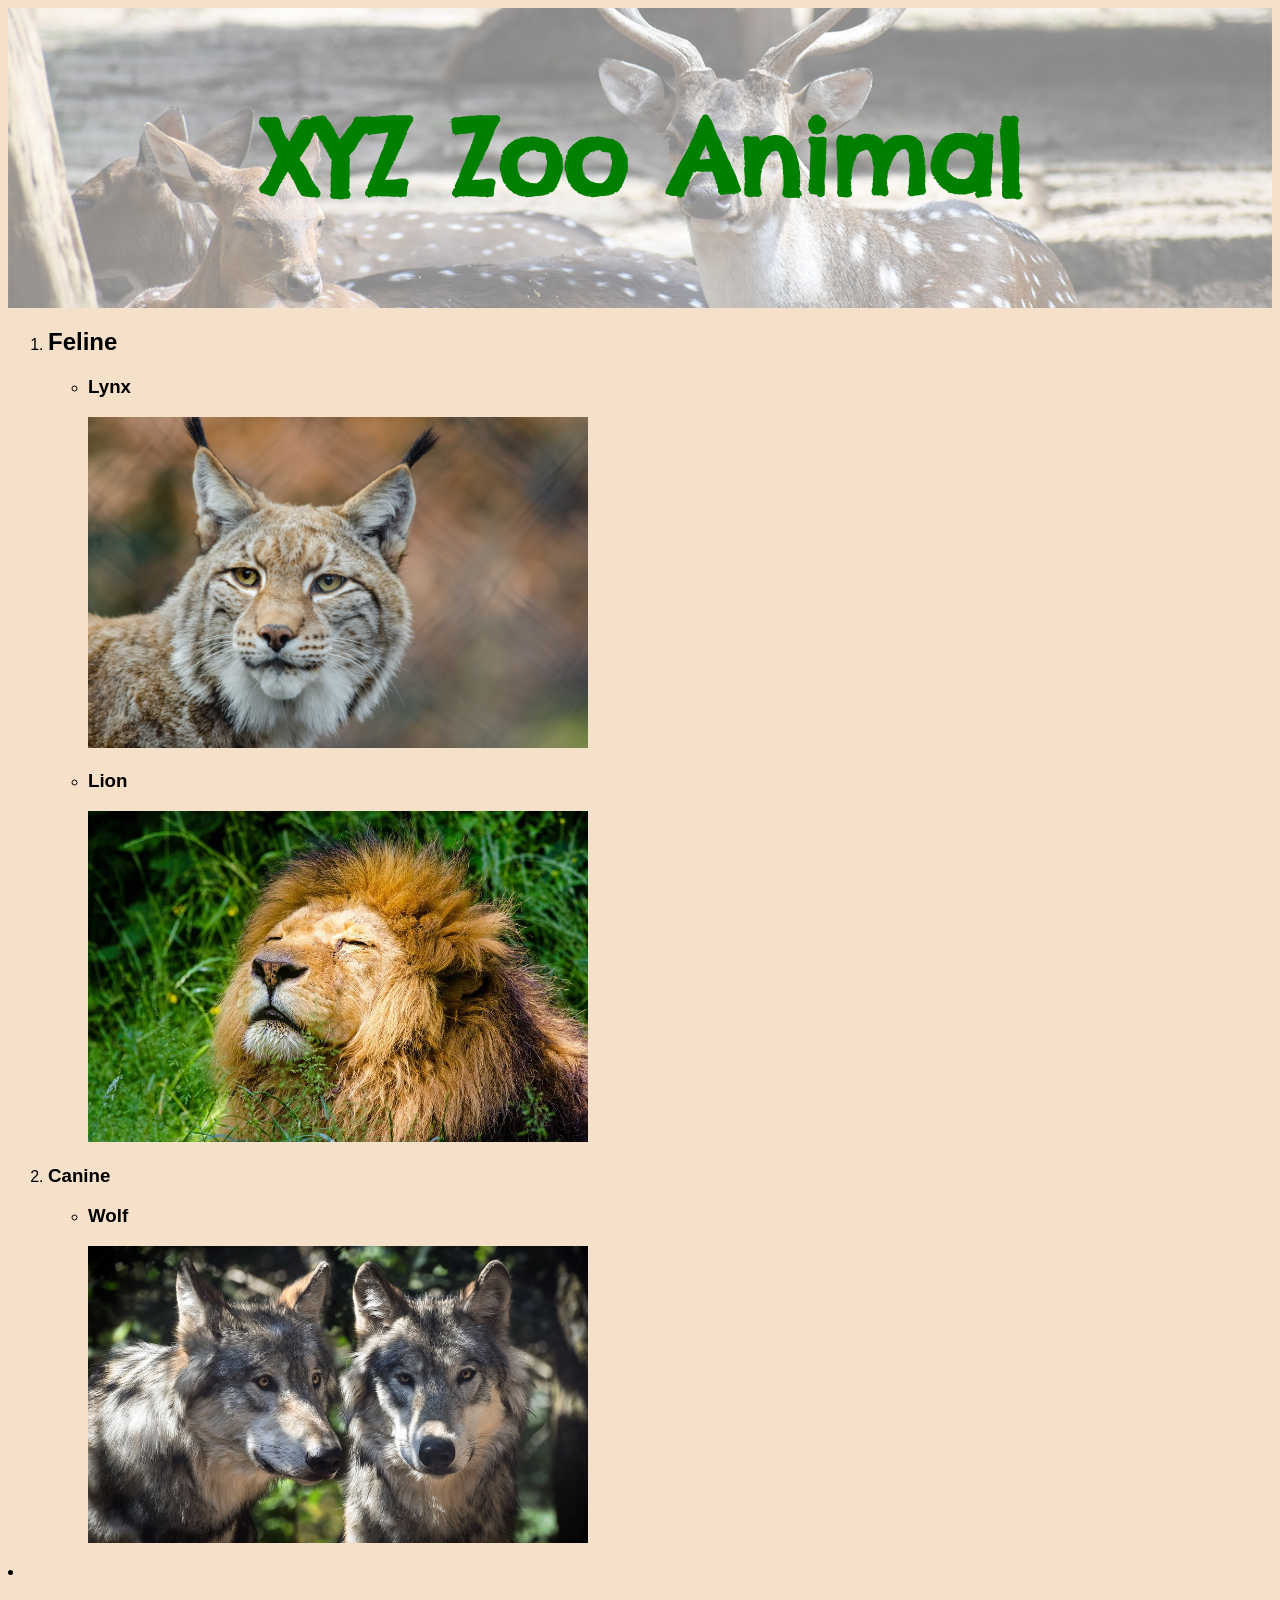
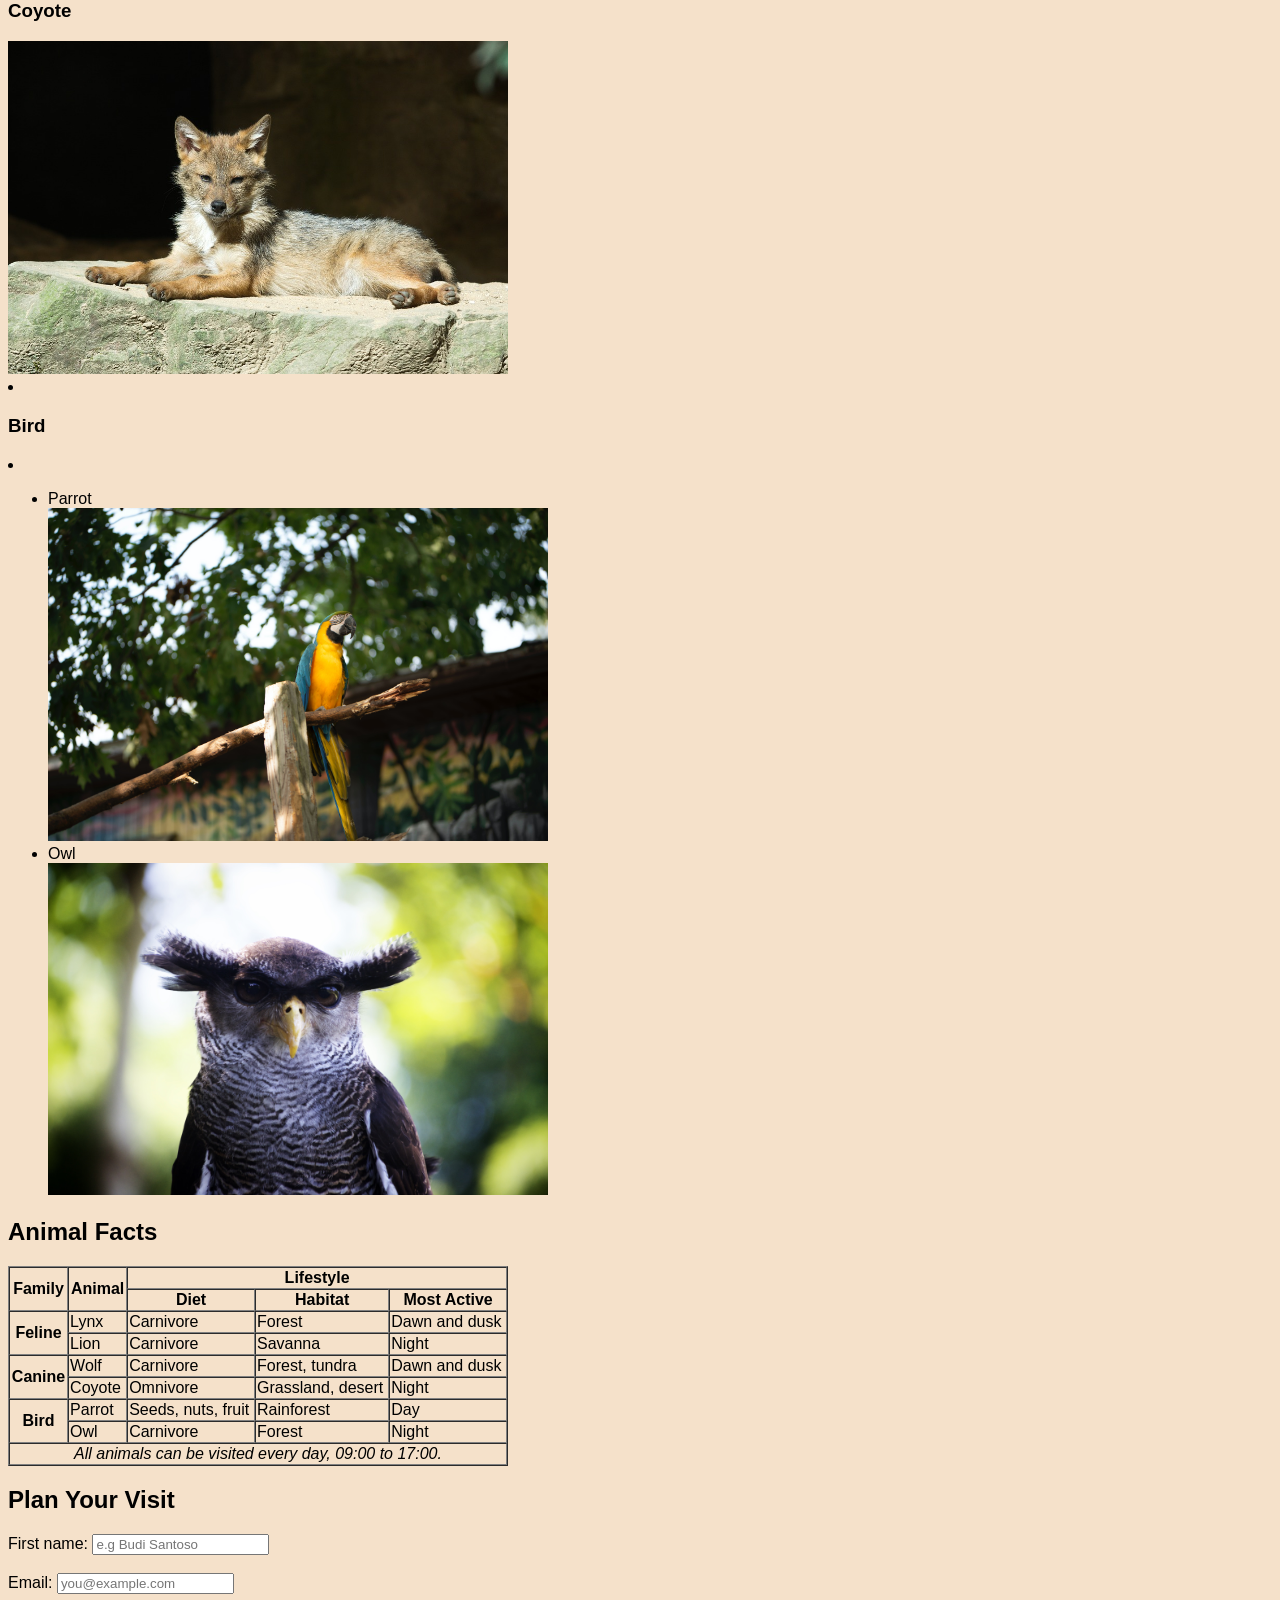
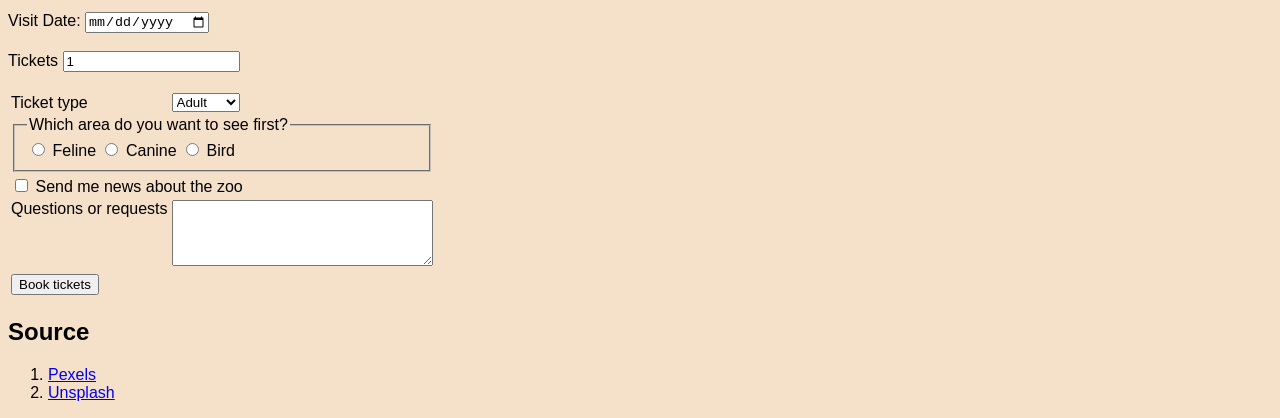
<file: index.html>
<!doctype html>
<html lang="en">
  <head>
    <meta charset="UTF-8" >
    <meta name="viewport"content="width=device-width, initial-scale=1.0">
    <title>latihan 1</title>
    <link rel="stylesheet" href="css/style.css" />
  </head>
  <body id="zoo">
    <div class="header-utama">
    <h1>XYZ Zoo Animal</h1>   
  <div class="container">
    <ol>
      <li>
        <h2>Feline</h2>
        <ul class="familia-list">
          <li>
            <div>
            <h3 item-galery>Lynx</h3>
            <a href="img/lynx.jpg" target="_blank"
              ><img src="img/lynx.jpg" width="500"
            /></a>
        
          </li>
          <li>
           <h3 item-galery>Lion </h3> 
            <a href="img/lion.jpg" target="_blank"
              ><img src="img/lion.jpg" width="500"
            /></a>
          </li>
        </ul>
      </li>

      <li>
        <h3>Canine</h3>
       <ul class="familia-list">
          <li>
           <h3>Wolf </h3> 
            <a href="img/wolf.jpg" target="_blank"
              ><img src="img/wolf.jpg" width="500"
            /></a>
          </div>
          </li>

          <li>
         <h3>Coyote</h3>
            <a href="img/coyote.jpg" target="_blank"
              ><img src="img/coyote.jpg" width="500"
            /></a>
          </li>
        </ul>
      </li>

      <li>
        <h3>Bird</h3>
        <li class="kotak">
        <ul>
          <li>
            Parrot <br />
            <a href="img/parrot.jpg" target="_blank"
              ><img src="img/parrot.jpg" width="500"
            /></a>
          </li>
          <li>
            Owl <br />
            <a href="img/owl.jpg" target="_blank"
              ><img src="img/owl.jpg" width="500"
            /></a>
          </li>
        </ul>
      </li>
    </ol>

    <head>
    <h2>Animal Facts</h2>
    <table border="1" width="500" cellspacing="0">
      <tr>
        <th rowspan="2">Family</th>
        <th rowspan="2">Animal</th>
        <th colspan="5">Lifestyle</th>
      </tr>
      <tr>
        <th>Diet</th>
        <th>Habitat</th>
        <th>Most Active</th>
      </tr>
      <tr>
        <th rowspan="2">Feline</th>
        <td>Lynx</td>
        <td>Carnivore</td>
        <td>Forest</td>
        <td>Dawn and dusk</td>
      </tr>
      <tr>
        <td>Lion</td>
        <td>Carnivore</td>
        <td>Savanna</td>
        <td>Night</td>
      </tr>
      <tr>
        <th rowspan="2">Canine</th>
        <td>Wolf</td>
        <td>Carnivore</td>
        <td>Forest, tundra</td>
        <td>Dawn and dusk</td>
      </tr>
      <tr>
        <td>Coyote</td>
        <td>Omnivore</td>
        <td>Grassland, desert</td>
        <td>Night</td>
      </tr>
      <tr>
        <th rowspan="2">Bird</th>
        <td>Parrot</td>
        <td>Seeds, nuts, fruit</td>
        <td>Rainforest</td>
        <td>Day</td>
      </tr>
      <tr>
        <td>Owl</td>
        <td>Carnivore</td>
        <td>Forest</td>
        <td>Night</td>
      </tr>
      <tr>
        <td colspan="5" align="center">
          <i>All animals can be visited every day, 09:00 to 17:00.</i>
        </td>
      </tr>
    </table>

    <h2>Plan Your Visit</h2>
    <form action="/action_page.php">
      <label for="fname">First name:</label>
      <input
        type="text"
        id="fname"
        name="fname"
        placeholder="e.g Budi Santoso"
      /><br /><br />
      <label for="Email">Email:</label>
      <input
        type="text"
        id="Email"
        name="Email"
        placeholder="you@example.com"
      /><br /><br />
      <label for="birthday">Visit Date:</label>
      <input type="date" id="birthday" name="birthday" /><br /><br />
      <label for="tickets">Tickets</label>
      <input
        type="number"
        id="tickets"
        name="tickets"
        value="1"
        min="1"
      /><br /><br />
      <form>
        <table>
          <tr>
            <td>Ticket type</td>
            <td>
              <select name="ticket">
                <option>Adult</option>
                <option>Student</option>
                <option>Child</option>
              </select>
            </td>
          </tr>

          <tr>
            <td colspan="2">
              <fieldset>
                <legend>Which area do you want to see first?</legend>
                <input type="radio" name="area" id="feline" />
                <label for="feline">Feline</label>
                <input type="radio" name="area" id="canine" />
                <label for="canine">Canine</label>
                <input type="radio" name="area" id="bird" />
                <label for="bird">Bird</label>
              </fieldset>
            </td>
          </tr>

          <tr>
            <td colspan="2">
              <input type="checkbox" id="news" />
              <label for="news">Send me news about the zoo</label>
            </td>
          </tr>

          <tr>
            <td style="vertical-align: top">Questions or requests</td>
            <td><textarea rows="4" cols="30"></textarea></td>
          </tr>

          <tr>
            <td colspan="2"><button type="submit">Book tickets</button></td>
          </tr>
        </table>
      </form>
  </head>
</div>
<h2>Source</h2>
<ol>
  <li><a href="https://pexels.com/" target="_blank">Pexels</a></li>
  <li><a href="https://pixabay.com/" target="_blank">Unsplash</a></li>
</ol>
</html>
</file>
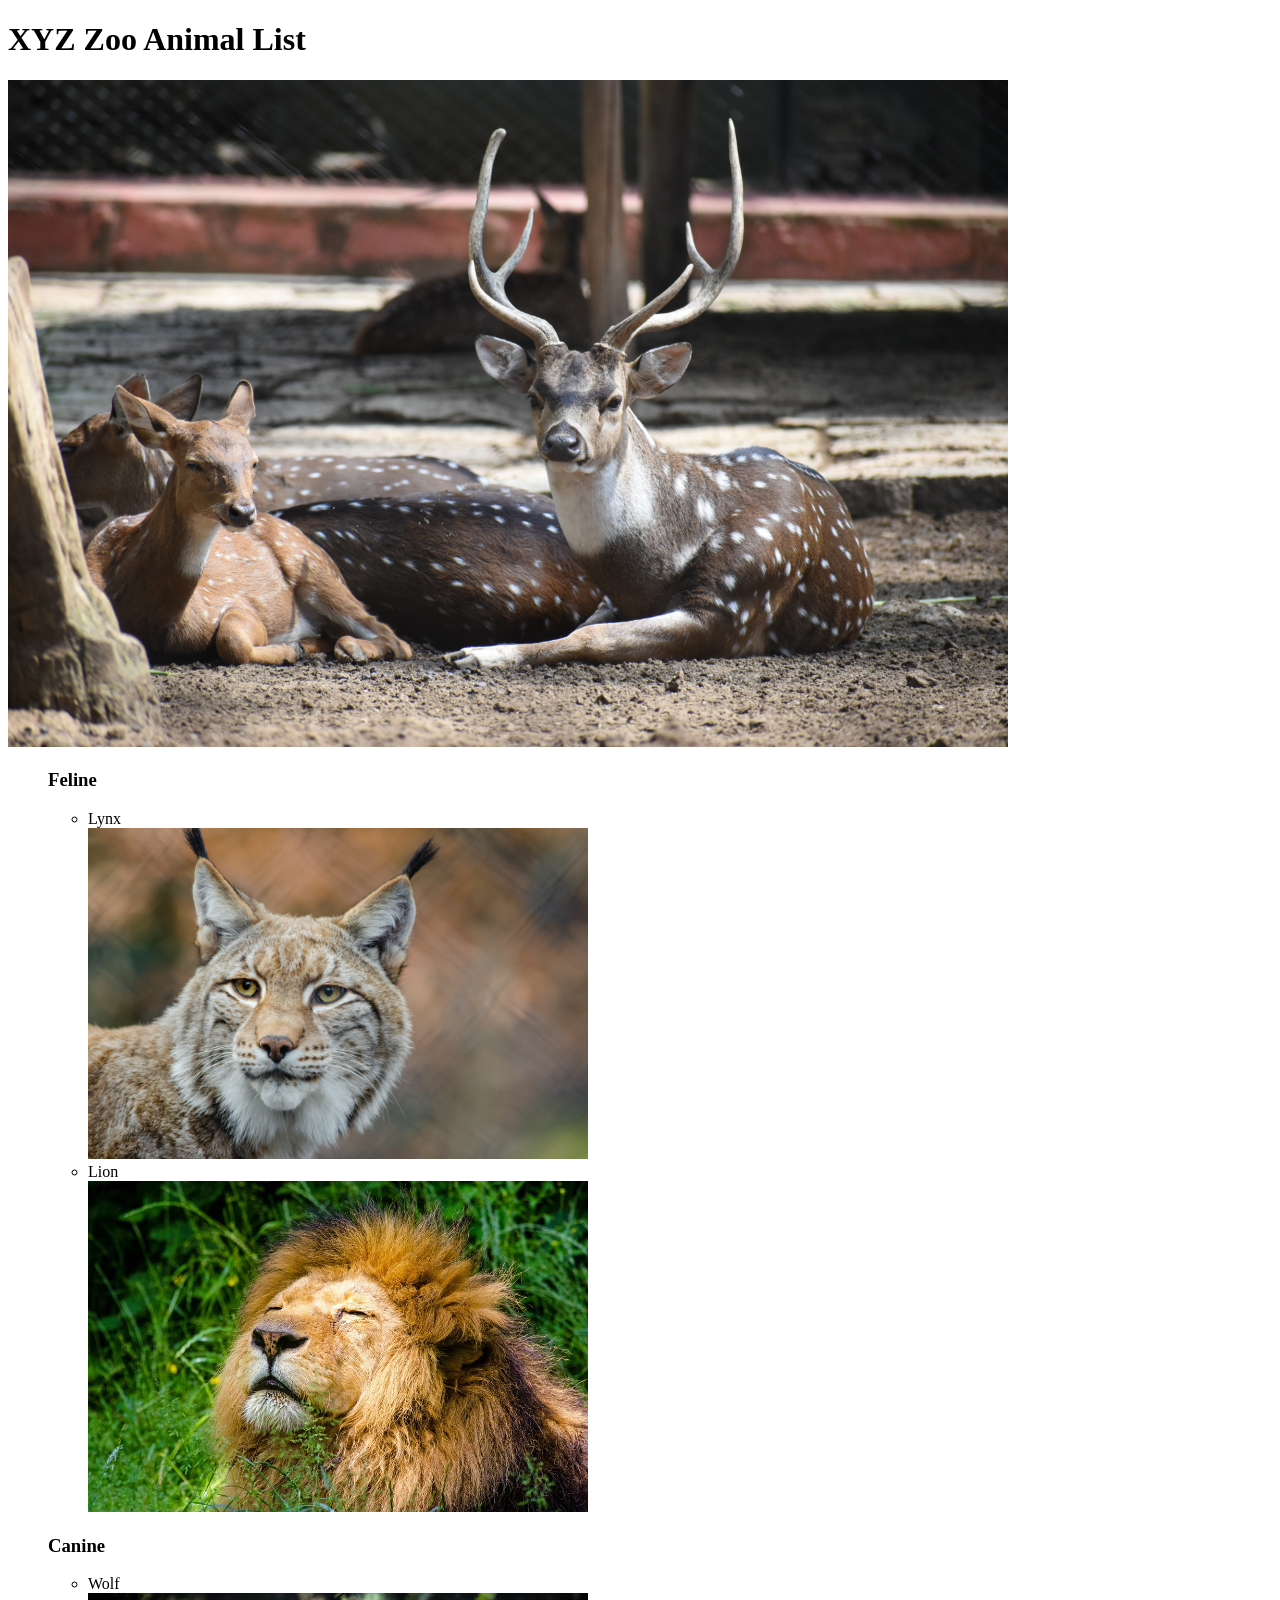
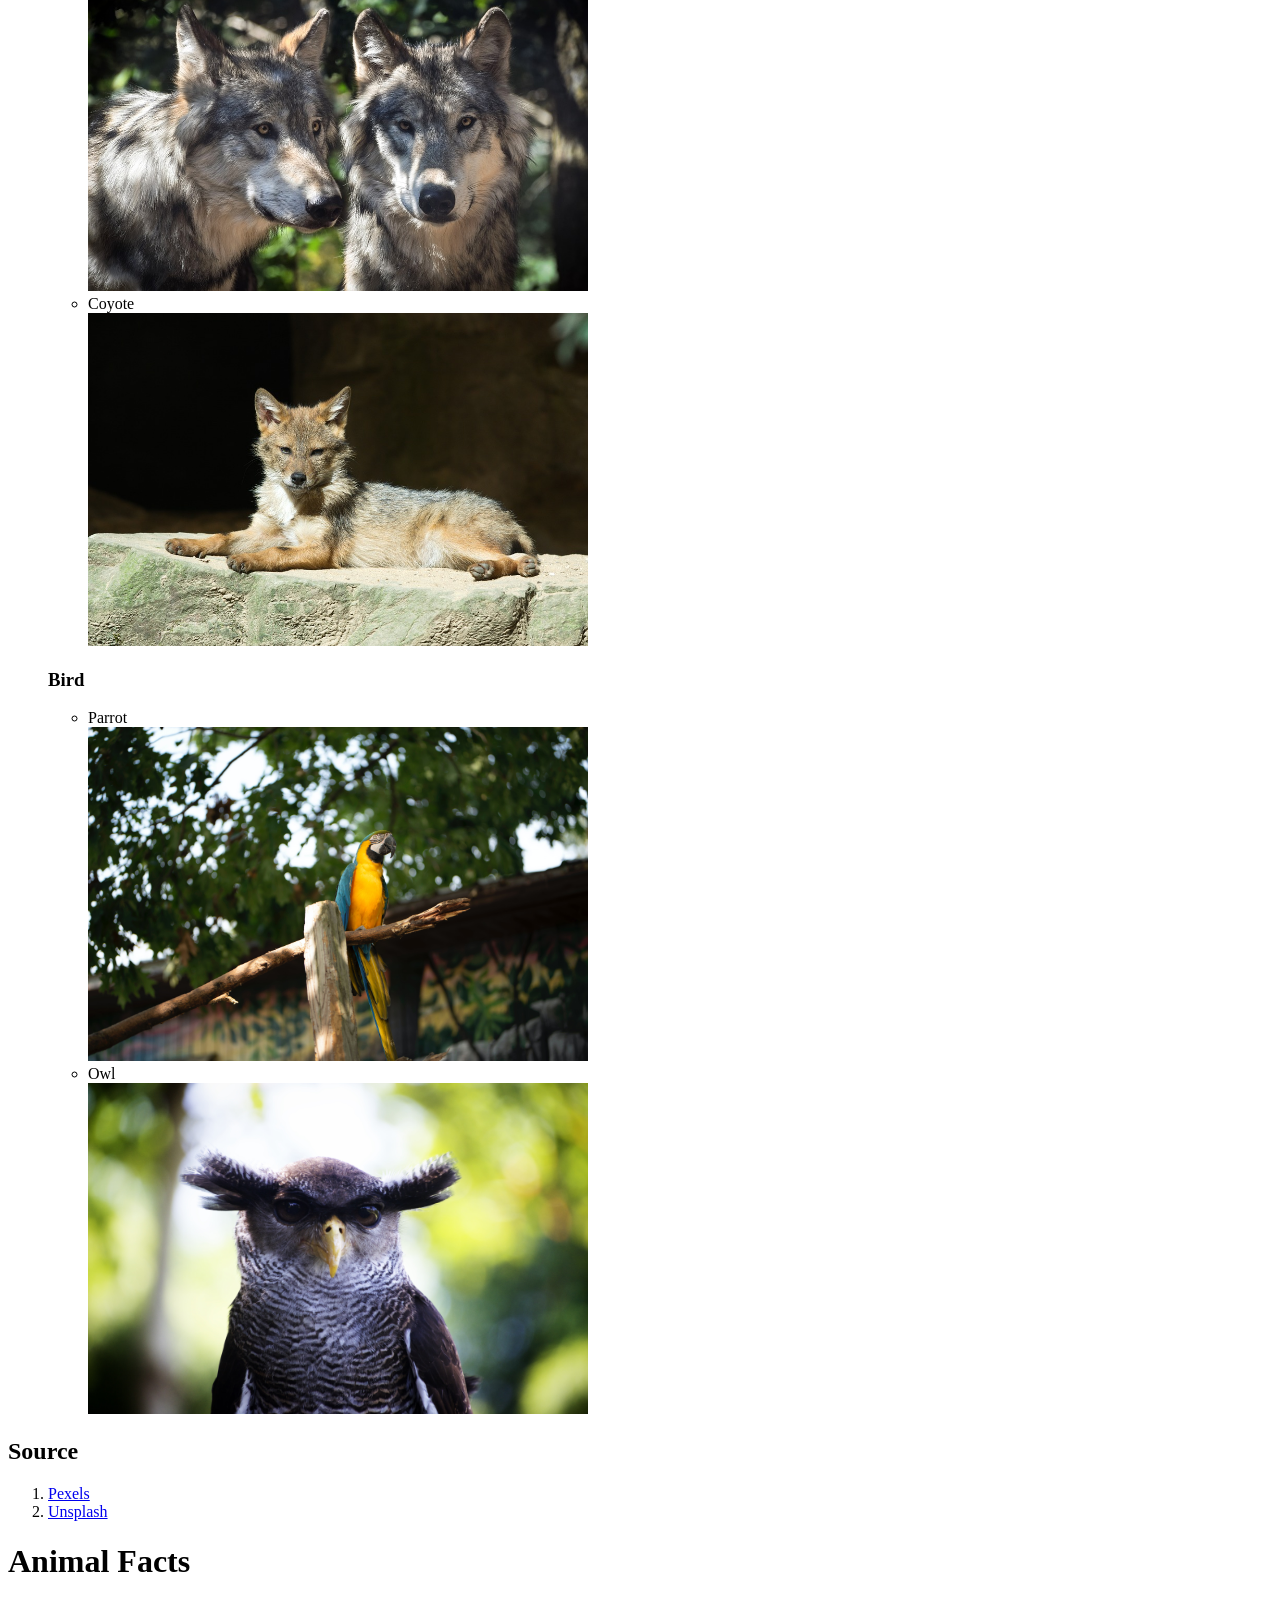
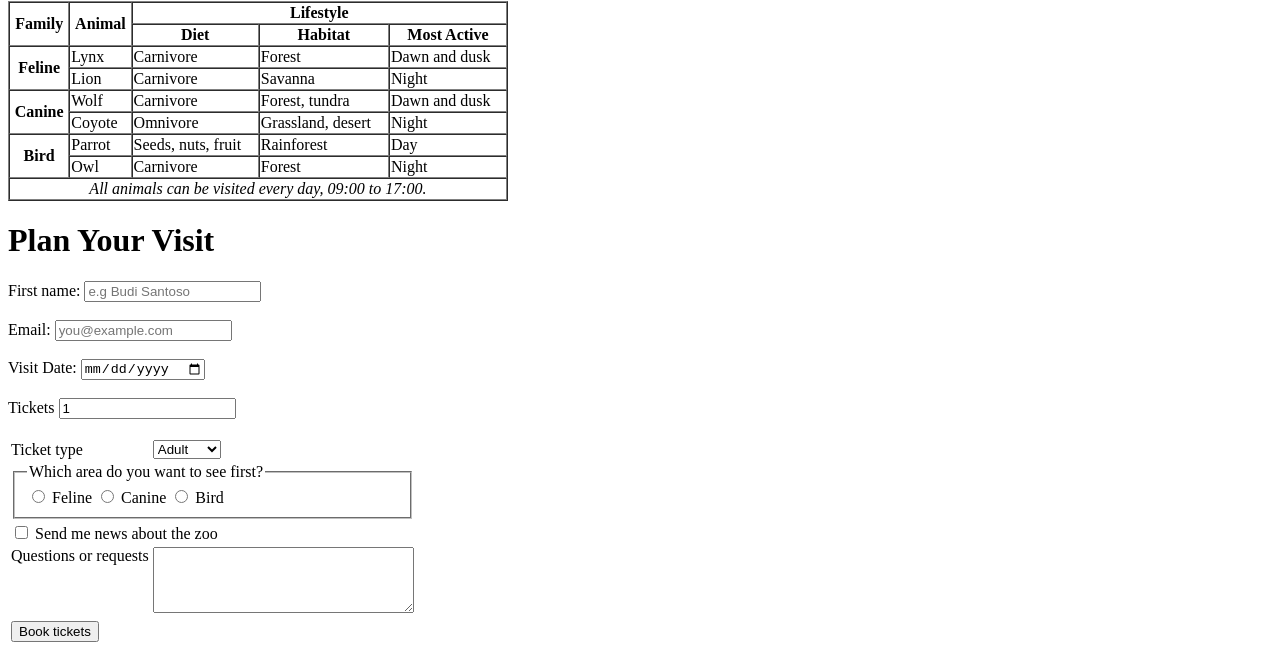
<file: index.html.html>
<!doctype html>
<html lang="id">
  <head>
    <h1>XYZ Zoo Animal List</h1>
    <img src="img/zoo.jpg" width="1000" />
    <ol>
      <h3>Feline</h3>
      <ul>
        <li>
          Lynx <br />
          <a href="img/lynx.jpg" target="_blank"
            ><img src="img/lynx.jpg" width="500"
          /></a>
        </li>
        <li>
          Lion <br />
          <a href="img/lion.jpg" target="_blank"
            ><img src="img/lion.jpg" width="500"
          /></a>
        </li>
      </ul>
      <h3>Canine</h3>
      <ul>
        <li>
          Wolf <br />
          <a href="img/wolf.jpg" target="_blank"
            ><img src="img/wolf.jpg" width="500"
          /></a>
        </li>
        <li>
          Coyote <br />
          <a href="img/coyote.jpg" target="_blank"
            ><img src="img/coyote.jpg" width="500"
          /></a>
        </li>
      </ul>
      <h3>Bird</h3>
      <ul>
        <li>
          Parrot <br />
          <a href="img/parrot.jpg" target="_blank"
            ><img src="img/parrot.jpg" width="500"
          /></a>
        </li>
        <li>
          Owl <br />
          <a href="img/owl.jpg" target="_blank"
            ><img src="img/owl.jpg" width="500"
          /></a>
        </li>
      </ul>
    </ol>
    <ol></ol>
    <h2>Source</h2>
    <ol>
      <li><a href="https://pexels.com/" target="_blank">Pexels</a></li>
      <li><a href="https://pixabay.com/" target="_blank">Unsplash</a></li>
    </ol>

    <h1>Animal Facts</h1>
    <table border="1" width="500" cellspacing="0">
      <tr>
        <th rowspan="2">Family</th>
        <th rowspan="2">Animal</th>
        <th colspan="5">Lifestyle</th>
      </tr>
      <tr>
        <th>Diet</th>
        <th>Habitat</th>
        <th>Most Active</th>
      </tr>
      <tr>
        <th rowspan="2">Feline</th>
        <td>Lynx</td>
        <td>Carnivore</td>
        <td>Forest</td>
        <td>Dawn and dusk</td>
      </tr>
      <tr>
        <td>Lion</td>
        <td>Carnivore</td>
        <td>Savanna</td>
        <td>Night</td>
      </tr>
      <tr>
        <th rowspan="2">Canine</th>
        <td>Wolf</td>
        <td>Carnivore</td>
        <td>Forest, tundra</td>
        <td>Dawn and dusk</td>
      </tr>
      <tr>
        <td>Coyote</td>
        <td>Omnivore</td>
        <td>Grassland, desert</td>
        <td>Night</td>
      </tr>
      <tr>
        <th rowspan="2">Bird</th>
        <td>Parrot</td>
        <td>Seeds, nuts, fruit</td>
        <td>Rainforest</td>
        <td>Day</td>
      </tr>
      <tr>
        <td>Owl</td>
        <td>Carnivore</td>
        <td>Forest</td>
        <td>Night</td>
      </tr>
      <tr>
        <td colspan="5" align="center">
          <i>All animals can be visited every day, 09:00 to 17:00.</i>
        </td>
      </tr>
    </table>

    <h1>Plan Your Visit</h1>
    <form action="/action_page.php">
      <label for="fname">First name:</label>
      <input
        type="text"
        id="fname"
        name="fname"
        placeholder="e.g Budi Santoso"
      /><br /><br />
      <label for="Email">Email:</label>
      <input
        type="text"
        id="Email"
        name="Email"
        placeholder="you@example.com"
      /><br /><br />
      <label for="birthday">Visit Date:</label>
      <input type="date" id="birthday" name="birthday" /><br /><br />
      <label for="tickets">Tickets</label>
      <input
        type="number"
        id="tickets"
        name="tickets"
        value="1"
        min="1"
      /><br /><br />
      <form>
        <table>
          <tr>
            <td>Ticket type</td>
            <td>
              <select name="ticket">
                <option>Adult</option>
                <option>Student</option>
                <option>Child</option>
              </select>
            </td>
          </tr>

          <tr>
            <td colspan="2">
              <fieldset>
                <legend>Which area do you want to see first?</legend>
                <input type="radio" name="area" id="feline" />
                <label for="feline">Feline</label>
                <input type="radio" name="area" id="canine" />
                <label for="canine">Canine</label>
                <input type="radio" name="area" id="bird" />
                <label for="bird">Bird</label>
              </fieldset>
            </td>
          </tr>

          <tr>
            <td colspan="2">
              <input type="checkbox" id="news" />
              <label for="news">Send me news about the zoo</label>
            </td>
          </tr>

          <tr>
            <td style="vertical-align: top">Questions or requests</td>
            <td><textarea rows="4" cols="30"></textarea></td>
          </tr>

          <tr>
            <td colspan="2"><button type="submit">Book tickets</button></td>
          </tr>
        </table>
      </form>
    </form>
  </head>
</html>
</file>
<file: css/style.css>
@import url("https://fonts.googleapis.com/css2?family=Amaranth:ital,wght@0,400;0,700;1,400;1,700&family=Cairo:slnt,wght@-11..11,200..1000&family=Carter+One&family=Chelsea+Market&family=Isometra&display=swap");

h1 {
  font-size: 100px;
  color: green;
  font-family: "Chelsea Market";
}
h1 {
  /* text-align: center; */
  background: url("../img/rusa\ hero.jpg") center no-repeat;
  background-size: cover;
  /* width: 500px; */
  margin: 0 auto;
  /* padding: 100px 0; */
  height: 300px;
  display: flex;
  justify-content: center;
  align-items: center;
  opacity: 1;
  transition: 0.5s;
  h1:hover {
    opacity: 0.5;
  }
  #item-galery {
    align-items: center;
    display: flex;
  }
  .container {
    width: 100%;
    max-width: 900px;
    margin: 0 auto;
    display: flex;
    padding-bottom: 50px;
  }
}
body {
  background-color: #f5e1ca;
  font-family: Verdana, Geneva, Tahoma, sans-serif;
  color: black;
}
.familia-list ul{

}
</file>
